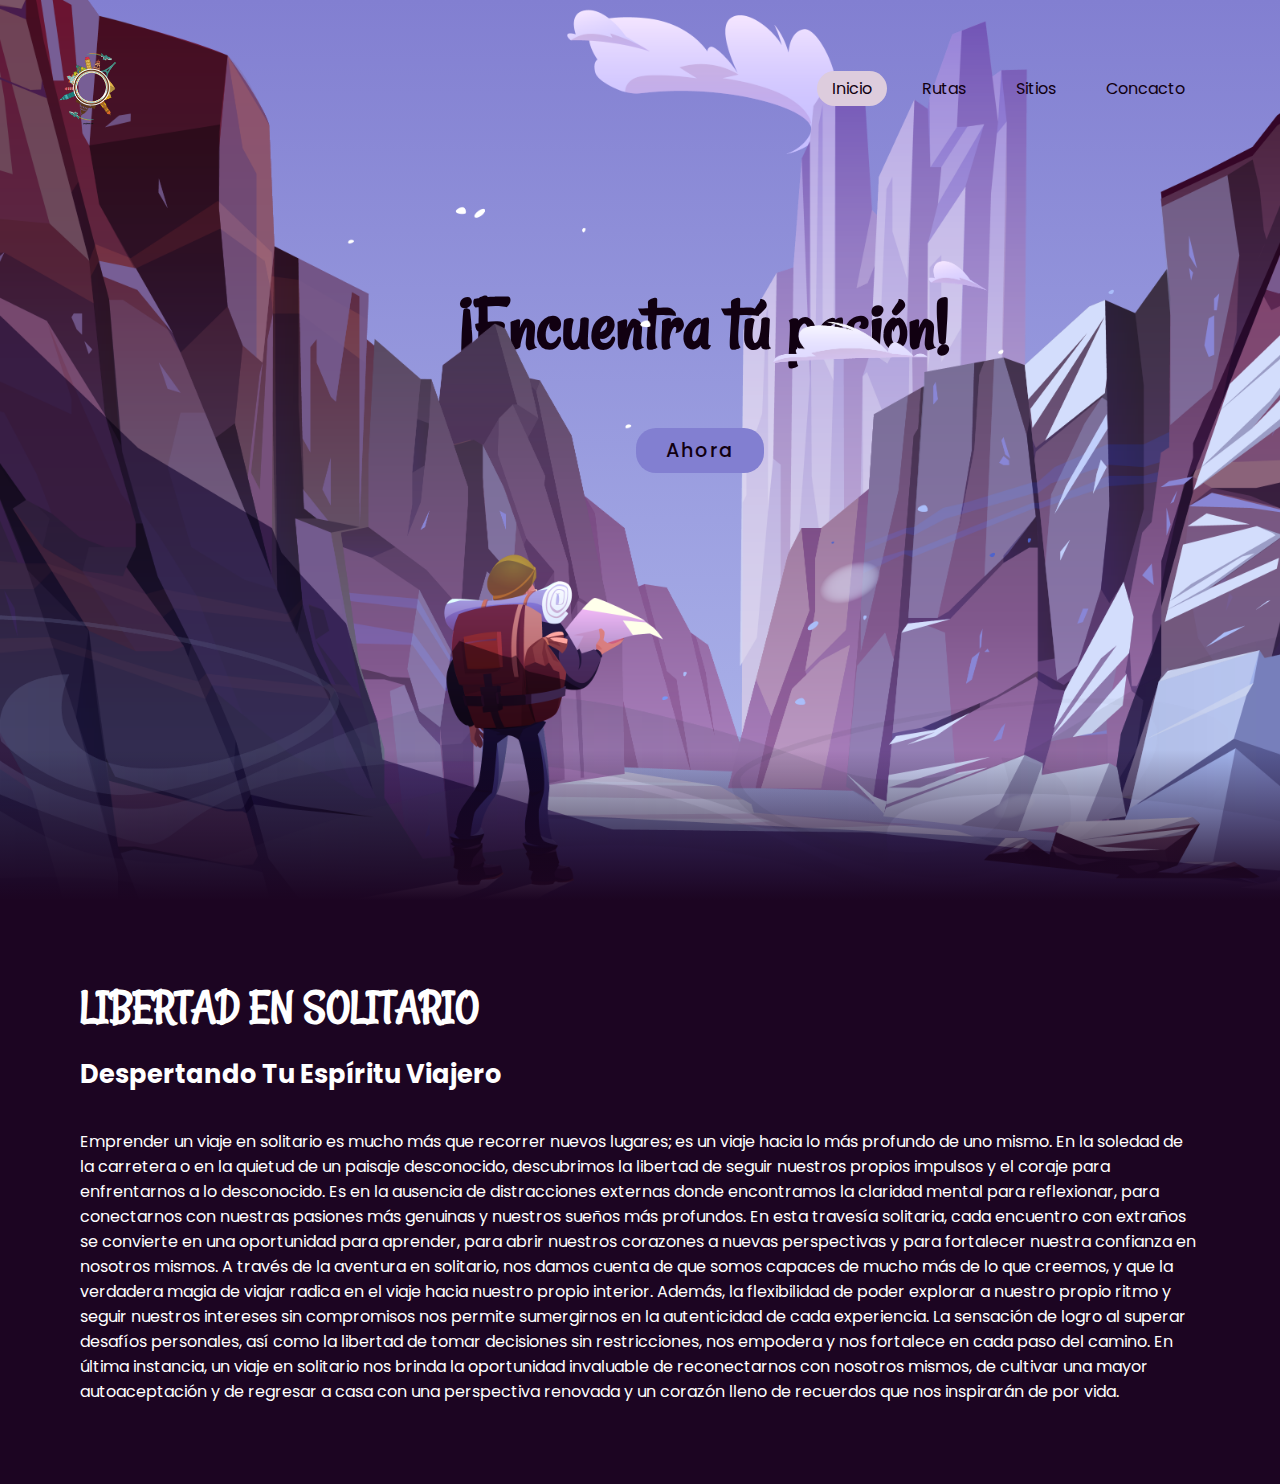
<file: index.html>
<!DOCTYPE html>
<html lang="es">

<head>
    <meta charset="UTF-8">
    <meta name="viewport" content="width=device-width, initial-scale=1.0">
    <title>Planea tu viaje, planea tu vida</title>

    <!--Estilos-->
    <link rel="stylesheet" href="/css/style.css">

    <!--Fuentes-->
    <link
        href="https://fonts.googleapis.com/css2?family=Hanken+Grotesk:wght@500;700;800&family=Poppins:ital,wght@0,300;0,700;1,400&display=swap"
        rel="stylesheet">
    <link href="https://fonts.googleapis.com/css2?family=Rancho&display=swap" rel="stylesheet">
</head>

<body>

    <header id="header">
        <img class="logo" alt="logo" src="/Images/logo.png">
        <nav>
            <ul class="menulist">
                <li><a href="index.html" class="active">Inicio</a></li>
                <li><a href="/html/ruta.html">Rutas</a></li>
                <li><a href="/html/destino.html">Sitios</a></li>
                <li><a href="#">Concacto</a></li>
            </ul>
        </nav>
    </header>

    <section>
        <img src="/Images/nube1.png" alt="nube1" id="nube1">
        <img src="/Images/fondo_transparente.png" alt="" id="transparente">
        <h2 id="slogan">¡Encuentra tú pasión!</h2>
        <a href="#" id="btn">Ahora</a>
        <img src="/Images/nube2.png" alt="nube2" id="nube2">
        <img src="/Images/fondo.png" alt="fondo" id="fondo">
        <img src="/Images/viento.png" alt="viento" id="viento">
        <img src="/Images/persona.png" alt="persona" id="persona">
    </section>

    <div class="sec">


        <h2>Libertad en Solitario</h2>
        <h3>Despertando Tu Espíritu Viajero</h3>
        <br>
        <p>
            Emprender un viaje en solitario es mucho más que recorrer nuevos lugares; es un viaje hacia lo más profundo
            de uno mismo. En la soledad de la carretera o en la quietud de un paisaje desconocido, descubrimos la
            libertad de seguir nuestros propios impulsos y el coraje para enfrentarnos a lo desconocido. Es en la
            ausencia de distracciones externas donde encontramos la claridad mental para reflexionar, para conectarnos
            con nuestras pasiones más genuinas y nuestros sueños más profundos. En esta travesía solitaria, cada
            encuentro con extraños se convierte en una oportunidad para aprender, para abrir nuestros corazones a nuevas
            perspectivas y para fortalecer nuestra confianza en nosotros mismos. A través de la aventura en solitario,
            nos damos cuenta de que somos capaces de mucho más de lo que creemos, y que la verdadera magia de viajar
            radica en el viaje hacia nuestro propio interior. Además, la flexibilidad de poder explorar a nuestro propio
            ritmo y seguir nuestros intereses sin compromisos nos permite sumergirnos en la autenticidad de cada
            experiencia. La sensación de logro al superar desafíos personales, así como la libertad de tomar decisiones
            sin restricciones, nos empodera y nos fortalece en cada paso del camino. En última instancia, un viaje en
            solitario nos brinda la oportunidad invaluable de reconectarnos con nosotros mismos, de cultivar una mayor
            autoaceptación y de regresar a casa con una perspectiva renovada y un corazón lleno de recuerdos que nos
            inspirarán de por vida.

        </p>
    </div>
    <!--Agregando el scrip-->
    <script src="/Js/script.js"></script>

</body>

</html>
</file>
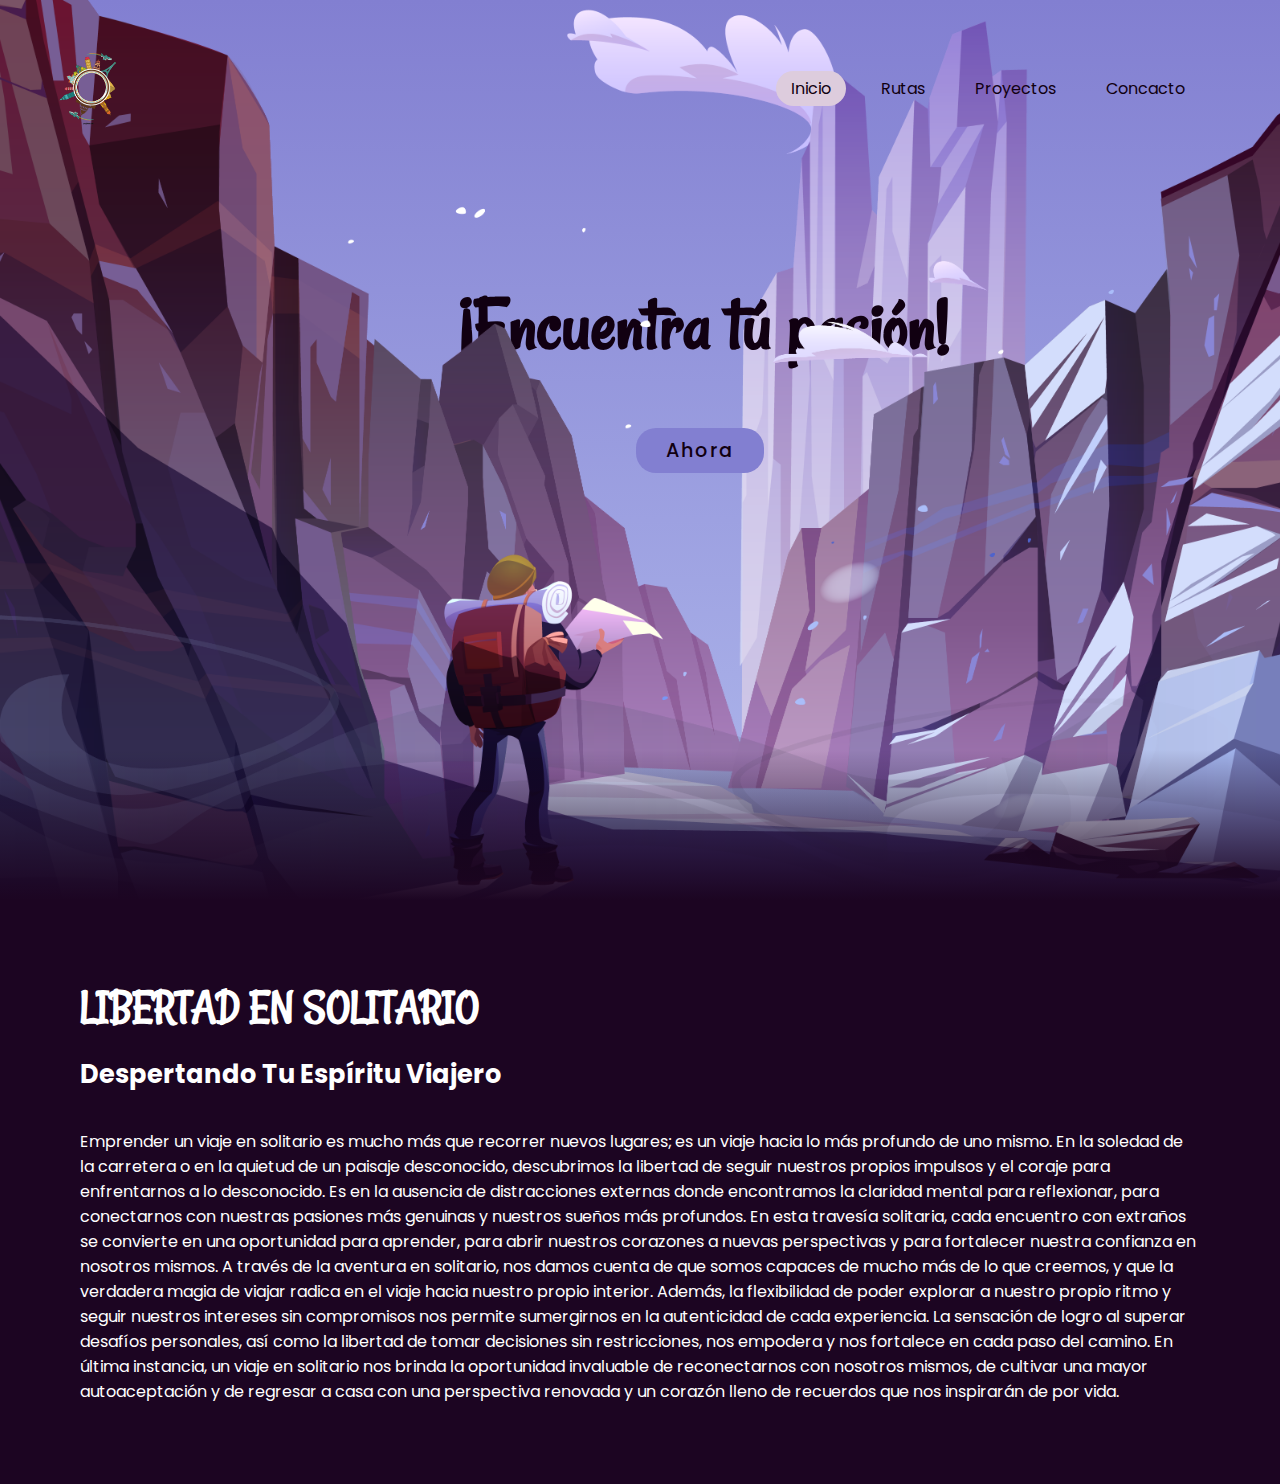
<file: html/index.html>
<!DOCTYPE html>
<html lang="es">

<head>
    <meta charset="UTF-8">
    <meta name="viewport" content="width=device-width, initial-scale=1.0">
    <title>Planea tu viaje, planea tu vida</title>

    <!--Estilos-->
    <link rel="stylesheet" href="/css/style.css">

    <!--Fuentes-->
    <link
        href="https://fonts.googleapis.com/css2?family=Hanken+Grotesk:wght@500;700;800&family=Poppins:ital,wght@0,300;0,700;1,400&display=swap"
        rel="stylesheet">
    <link href="https://fonts.googleapis.com/css2?family=Rancho&display=swap" rel="stylesheet">
</head>

<body>

    <header id="header">
        <img class="logo" alt="logo" src="/Images/logo.png">
        <nav>
            <ul class="menulist">
                <li><a href="/html/index.html" class="active">Inicio</a></li>
                <li><a href="/html/ruta.html">Rutas</a></li>
                <li><a href="#">Proyectos</a></li>
                <li><a href="#">Concacto</a></li>
            </ul>
        </nav>
    </header>

    <section>
        <img src="/Images/nube1.png" alt="nube1" id="nube1">
        <img src="/Images/fondo_transparente.png" alt="" id="transparente">
        <h2 id="slogan">¡Encuentra tú pasión!</h2>
        <a href="#" id="btn">Ahora</a>
        <img src="/Images/nube2.png" alt="nube2" id="nube2">
        <img src="/Images/fondo.png" alt="fondo" id="fondo">
        <img src="/Images/viento.png" alt="viento" id="viento">
        <img src="/Images/persona.png" alt="persona" id="persona">
    </section>

    <div class="sec">


        <h2>Libertad en Solitario</h2>
        <h3>Despertando Tu Espíritu Viajero</h3>
        <br>
        <p>
            Emprender un viaje en solitario es mucho más que recorrer nuevos lugares; es un viaje hacia lo más profundo
            de uno mismo. En la soledad de la carretera o en la quietud de un paisaje desconocido, descubrimos la
            libertad de seguir nuestros propios impulsos y el coraje para enfrentarnos a lo desconocido. Es en la
            ausencia de distracciones externas donde encontramos la claridad mental para reflexionar, para conectarnos
            con nuestras pasiones más genuinas y nuestros sueños más profundos. En esta travesía solitaria, cada
            encuentro con extraños se convierte en una oportunidad para aprender, para abrir nuestros corazones a nuevas
            perspectivas y para fortalecer nuestra confianza en nosotros mismos. A través de la aventura en solitario,
            nos damos cuenta de que somos capaces de mucho más de lo que creemos, y que la verdadera magia de viajar
            radica en el viaje hacia nuestro propio interior. Además, la flexibilidad de poder explorar a nuestro propio
            ritmo y seguir nuestros intereses sin compromisos nos permite sumergirnos en la autenticidad de cada
            experiencia. La sensación de logro al superar desafíos personales, así como la libertad de tomar decisiones
            sin restricciones, nos empodera y nos fortalece en cada paso del camino. En última instancia, un viaje en
            solitario nos brinda la oportunidad invaluable de reconectarnos con nosotros mismos, de cultivar una mayor
            autoaceptación y de regresar a casa con una perspectiva renovada y un corazón lleno de recuerdos que nos
            inspirarán de por vida.

        </p>
    </div>
    <!--Agregando el scrip-->
    <script src="/Js/script.js"></script>

</body>

</html>
</file>
<file: css/style.css>
/*Propiedades*/
*{
    margin: 0;
    padding: 0;
    box-sizing: border-box;
    font-family: 'Poppins', sans-serif;
}

body{
    background-color: #fff;
    min-height: 100vh;
    overflow-x: hidden;
    background: linear-gradient(0deg, rgba(207,224,255,1) 0%, rgba(130, 127, 209) 100%);
}

header{
    position: absolute;
    top: 0;
    left: 0;
    width: 100%;
    padding: 50px 80px 50px 50px;
    display: flex;
    object-fit: cover;
    justify-content: space-between;
    align-items: center;
    z-index: 2000;
}

header .logo{
    width: 6vmax;
    cursor: pointer;
}

nav ul{
    display: flex;
    align-items: center;
    justify-content: center;
}

nav ul li{
    list-style: none;
    margin-left: 20px;
}

nav ul li a{
    text-decoration: none;
    padding: 6px 15px;
    border-radius: 20px;
    color: #110011;
}

nav ul li a:hover,
nav ul li a.active{
    background: #ddccdd;
    color: #110011;
}

section{
    position: relative;
    width: 100%;
    display: flex;
    justify-content: center;
    align-items: center;
    overflow: hidden;
    min-height: 100vh;
}


/*Desvaneciomiento seccion*/

section::before{
    content: "";
    position: absolute;
    bottom: 0;
    left: 0;
    width: 100%;
    height: 150px;
    background: linear-gradient(to top, #1c0522, transparent);
    z-index: 10;
}

section img{
    position: absolute;
    top: 0;
    left: 0;
    width: 100%;
    height: 100vh;
    object-fit: cover;
    pointer-events: none;
}

section #slogan{
    position: absolute;
    color: #110011;
    font-size: 6vmax;
    text-align: center;
    font-family: 'Rancho', sans-serif;
    line-height: 0.8em;
    white-space: nowrap;
    transform: translateY(-200px);
    margin-top: 12vw;
    margin-left: 10vw;
}

section #btn{
    text-decoration: none;
    display: inline-block;
    background: #827fd1;
    color: #110011;
    padding: 8px 30px;
    border-radius: 20px;
    letter-spacing: 2px;
    font-size: 1.2em;
    font-weight: 500;
    transform: translateY(20px);
    transform: translateX(60px);
}

section #btn:hover{
    background: #3d003d;
    color: white;
}


/*Seccion Scroll*/

.sec{
    background: #1c0522;
    position: relative;
    padding: 80px;
}

.sec h2{
    font-size: 3.5vw;
    color: #fff;
    margin-bottom: 20px;
    text-transform: uppercase;
    font-family: 'Rancho', sans-serif;
}

.sec h3{
    font-size: 2vw;
    color: #fff;
    margin-bottom: 10px;
    
}

.sec p{
    font-size: 1.2wv;
    color: #fff;
}


/*RESPONSIVE*/

@media(max-width:991px){
    .sec{
        padding: 60px;
    }

    .sec p{
        font-size: 1em;
    }

    header .menulist{
        opacity: 0;
    } 

    header .menu{
        position: absolute;
        right: 40px;
        height: 40px;
        width: 40px;
        cursor: pointer;
        background-image: url(/images/lista.svg);
        background-size: 25px;
        background-repeat: no-repeat;
        background-position: center;
    }
}
</file>
